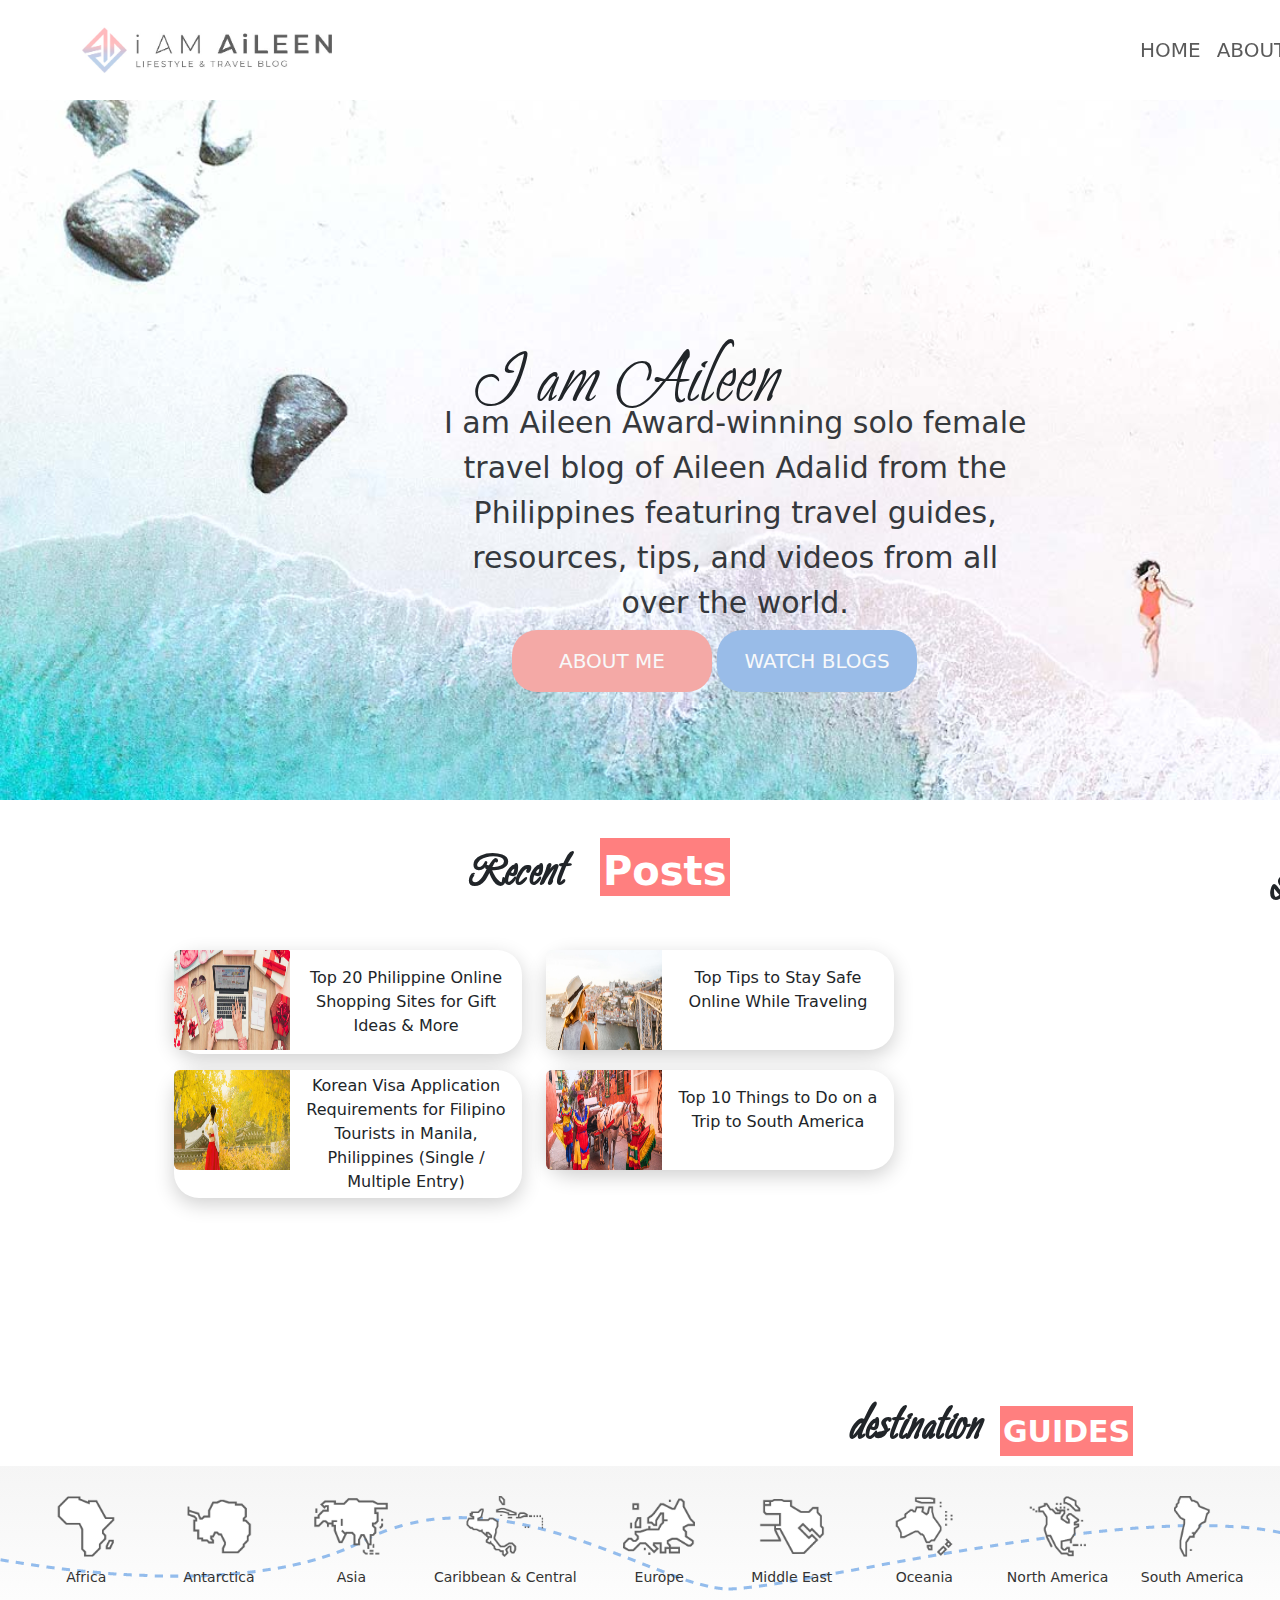
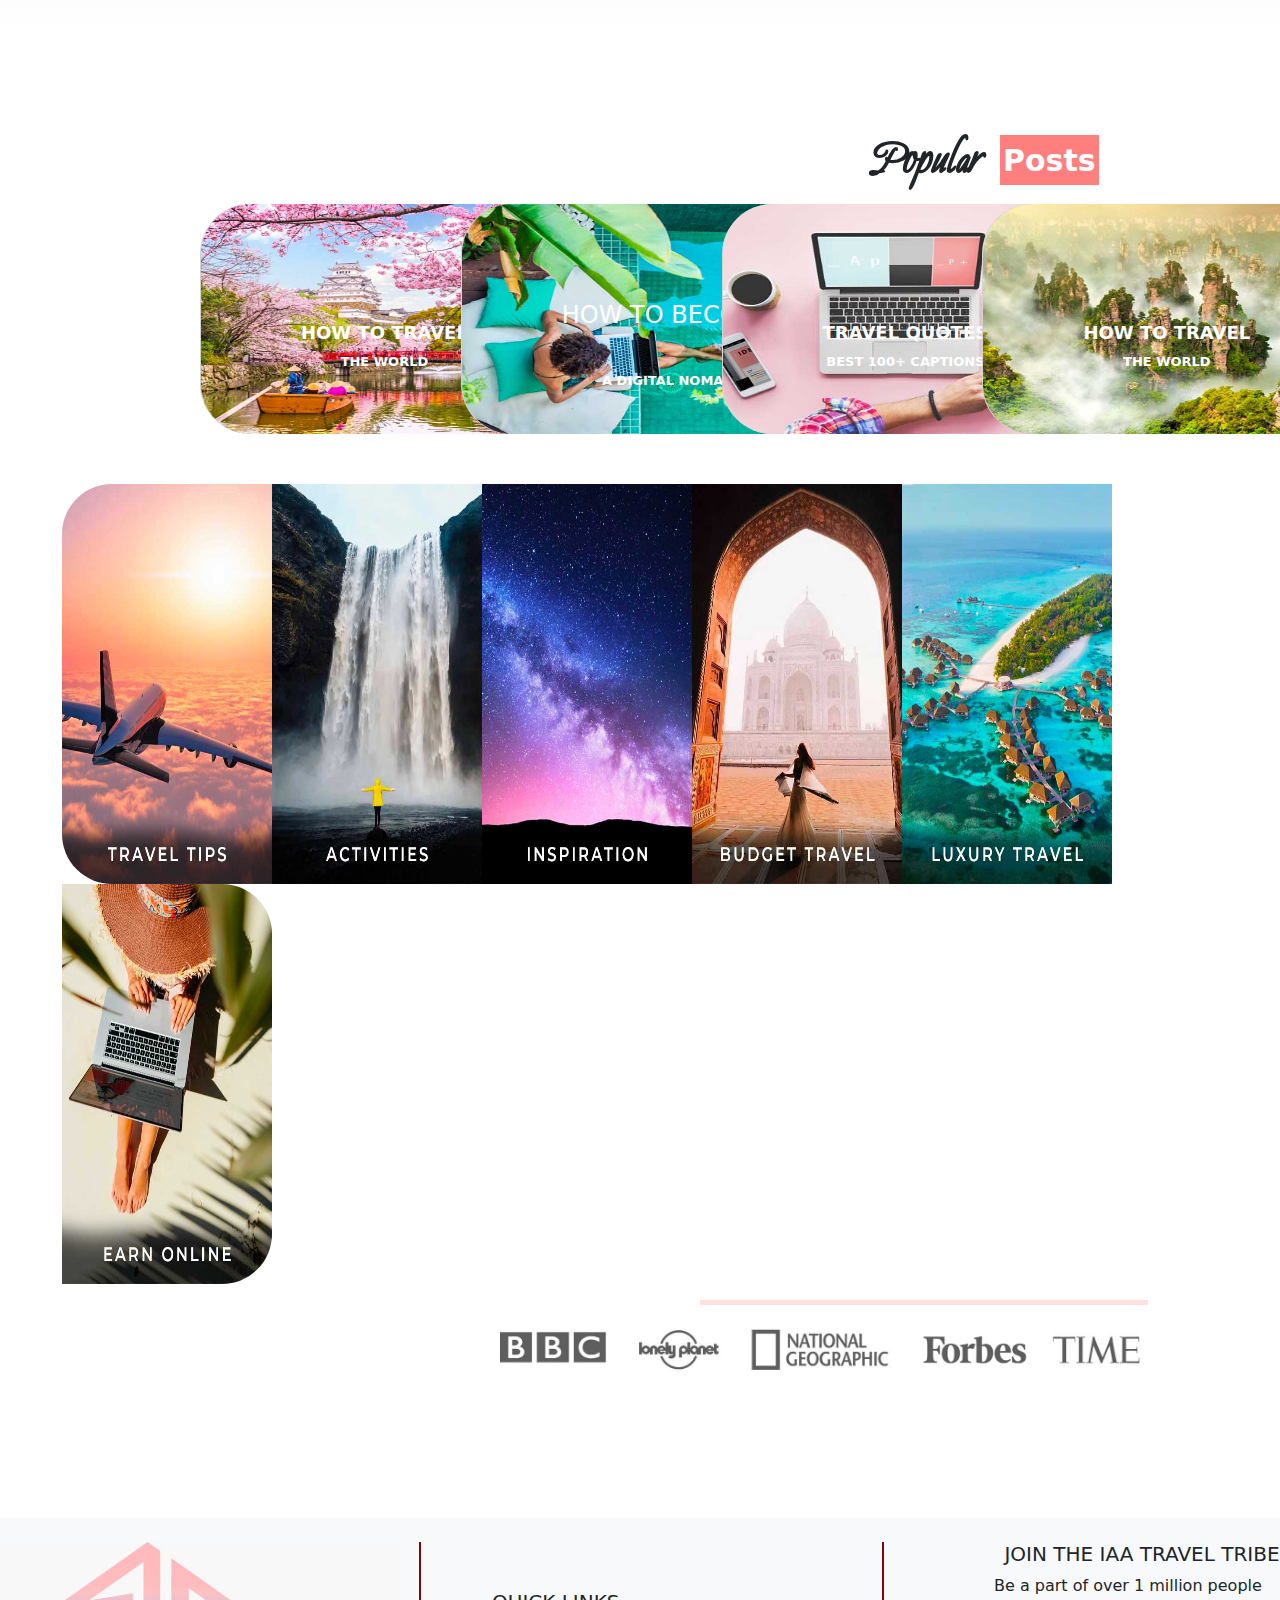
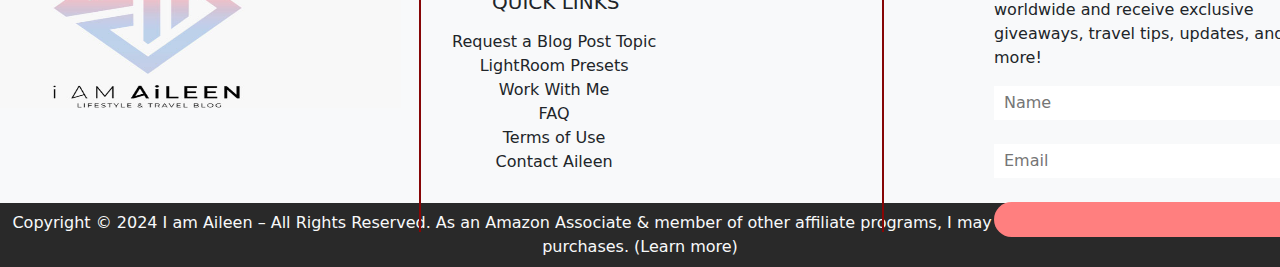
<file: Clone2/index.html>
<!DOCTYPE html>
<html lang="en">
<head>
    <meta charset="UTF-8">
    <meta name="viewport" content="width=device-width, initial-scale=1.0">
    <title>Document</title>
     <!-- bootstrap -->
     <link href="https://cdn.jsdelivr.net/npm/bootstrap@5.3.3/dist/css/bootstrap.min.css" rel="stylesheet" integrity="sha384-QWTKZyjpPEjISv5WaRU9OFeRpok6YctnYmDr5pNlyT2bRjXh0JMhjY6hW+ALEwIH" crossorigin="anonymous">
     <script src="https://cdn.jsdelivr.net/npm/bootstrap@5.3.3/dist/js/bootstrap.bundle.min.js" integrity="sha384-YvpcrYf0tY3lHB60NNkmXc5s9fDVZLESaAA55NDzOxhy9GkcIdslK1eN7N6jIeHz" crossorigin="anonymous"></script>  
   <!-- fontawesome -->
   <link rel="stylesheet" href="https://cdnjs.cloudflare.com/ajax/libs/font-awesome/6.5.2/css/all.min.css"
  integrity="sha512-SnH5WK+bZxgPHs44uWIX+LLJAJ9/2PkPKZ5QiAj6Ta86w+fsb2TkcmfRyVX3pBnMFcV7oQPJkl9QevSCWr3W6A=="
  crossorigin="anonymous" referrerpolicy="no-referrer" />

  <!-- fontfam -->
  <link rel="preconnect" href="https://fonts.googleapis.com">
  <link rel="preconnect" href="https://fonts.gstatic.com" crossorigin>
  <link href="https://fonts.googleapis.com/css2?family=Petemoss&display=swap" rel="stylesheet">
     <!-- stylesheet  -->
   <link rel="stylesheet" href="./style.css">
</head>
<body>
    <!-- nav bar  -->
    <div id="topnav" class="sticky-top">
        <nav class="navbar navbar-expand-lg sticky-top" style="height: 100px; background-color: white;">
            <div class="container-fluid">
                <!-- logo -->
              <img src="./logo.jpg" alt="logo" style="width: 250px; margin-left: 70px;">
              <button class="navbar-toggler" type="button" data-bs-toggle="collapse" data-bs-target="#navbarSupportedContent" aria-controls="navbarSupportedContent" aria-expanded="false" aria-label="Toggle navigation">
                <span class="navbar-toggler-icon"></span>
              </button>
              <!-- TABS  -->
              <div class="collapse navbar-collapse" id="navbarSupportedContent" style="margin-left: 800px;">
                <ul class="navbar-nav me-auto mb-2 mb-lg-0">
                    <li class="nav-item">
                        <a class="nav-link fs-5" aria-current="page" href="#">HOME</a>
                      </li>
                    <li class="nav-item dropdown">
                        <a class="nav-link dropdown-toggl fs-5" href="#" role="button" data-bs-toggle="dropdown" aria-expanded="false">
                          ABOUT
                        </a>
                        <ul class="dropdown-menu">
                          <li><a class="dropdown-item" href="#">THE AUTHOR</a></li>
                          <li><a class="dropdown-item" href="#">THE BLOG</a></li>
                          
                        </ul>
                      </li>
                      <li class="nav-item">
                        <a class="nav-link fs-5" aria-current="page" href="#">BLOG</a>
                      </li>
                      <li class="nav-item dropdown">
                        <a class="nav-link dropdown-toggle fs-5" href="#" role="button" data-bs-toggle="dropdown" aria-expanded="false">
                          RESOURCES
                        </a>
                        <ul class="dropdown-menu">
                          <li><a class="dropdown-item" href="#">FOR TRAVEL</a></li>
                          <li><a class="dropdown-item" href="#">FOR REMOTE WORK</a></li>
                        </ul>
                      </li>
                      <li class="nav-item dropdown">
                        <a class="nav-link dropdown-toggle fs-5" href="#" role="button" data-bs-toggle="dropdown" aria-expanded="false">
                          DESTINATION
                        </a>
                        <ul class="dropdown-menu">
                          <li><a class="dropdown-item" href="#">AFRICA</a></li>
                          <li><a class="dropdown-item" href="#">ASIA</a></li>
                        </ul>
                      </li>
                  <li class="nav-item">
                    <a class="nav-link fs-5" aria-current="page" href="#">FOOD</a>
                  </li>
                  <li class="nav-item dropdown">
                    <a class="nav-link dropdown-toggle fs-5" href="#" role="button" data-bs-toggle="dropdown" aria-expanded="false">
                      SHOP
                    </a>
                    <ul class="dropdown-menu">
                      <li><a class="dropdown-item" href="#">Travel Gear</a></li>
                      <li><a class="dropdown-item" href="#">Light Preset</a></li>
                    </ul>
                  </i>
                  <li class="nav-item">
                    <a class="nav-link fs-5" href="#">CONTACT</a>
                  </li>
                </ul>  
                    <form class="d-flex" role="search">
                    <i class="fa-solid fa-magnifying-glass"style="margin-left:-45%;padding:197px;height:416px;font-size:25px"></i>
                    </form>
              </div>
            </div>
          </nav>
    </div>  
    <!-- !nav bar  -->  

    <!-- background  -->
     <div class="overlay">
        <div id="container">
            <span class="bgtxt1">I am Aileen</span>
            <span class="bgtxt2">I am Aileen
              Award-winning solo female travel blog of Aileen 
              Adalid from the Philippines featuring travel guides, resources, tips, and videos from all over the world.</span>
            <span class="bgtxt3">
                <button class="btn text-light" style="background-color: #f4a9a6;;"><span>ABOUT ME</span> </button>
                <button class="btn text-light" style="background-color: #99bce8;;"><span> WATCH BLOGS</span> </button>
            </span>
        </div>
    </div>
    <!-- !background  -->


<!-- recent and latest posts  -->
<div id="recent">
  <h2>Recent </h2> <span>Posts</span></div>

<div class="container text-center" id="post_vlogs">
<div class="container text-center">
    <div class="row">
      <div class="col-8">
            <div class="row row-cols-2">
              <div class="col">
                <div class="card mb-3" style="max-width: 540px;">
                <div class="row g-0">
                  <div class="col-md-4">
                    <img src="./rec1.jpg" class="img-fluid rounded-start" alt="...">
                  </div>
                  <div class="col-md-8">
                    <div class="card-body">
                      <p class="card-text">Top 20 Philippine Online Shopping Sites for Gift Ideas & More</p>                   
                    </div>
                  </div>
                </div>
              </div>
            </div>

              <div class="col">
                <div class="card mb-3" style="max-width: 540px;">
                    <div class="row g-0">
                      <div class="col-md-4">
                        <img src="./rec2.jpeg" class="img-fluid rounded-start" alt="...">
                      </div>
                      <div class="col-md-8">
                        <div class="card-body">
                          <p class="card-text">Top Tips to Stay Safe Online While Traveling</p>
                        </div>
                      </div>
                    </div>
                  </div>
              </div>

              <div class="col">
                <div class="card mb-3" style="max-width: 540px;">
                    <div class="row g-0">
                      <div class="col-md-4">
                        <img src="./rec3.jpg" class="img-fluid rounded-start" alt="...">
                      </div>
                      <div class="col-md-8">
                        <div class="card-body p-1" style="max-width: 250px;overflow: hidden;">
                          <p class="card-text">Korean Visa Application Requirements for Filipino Tourists in Manila, Philippines (Single / Multiple Entry)</p>
                        </div>
                      </div>
                    </div>
                  </div>
              </div>

              <div class="col">
                <div class="card mb-3" style="max-width: 540px;">
                    <div class="row g-0">
                      <div class="col-md-4">
                        <img src="./rec4.jpeg" class="img-fluid rounded-start" alt="...">
                      </div>
                      <div class="col-md-8">
                        <div class="card-body"> 
                          <p class="card-text">Top 10 Things to Do on a Trip to South America</p> 
                        </div>
                      </div>
                    </div>
                  </div>
              </div>
               
            </div>
          </div>
      </div>
      <!-- !recent posts  -->
      <div class="col-4">
        <div id="vlogs">
          <h2>Latest </h2> <p>Vlogs</p></div>
          <iframe width="560" height="315" src="https://www.youtube.com/embed/__Z1wuFMvjE?si=wZeOA7n8fMstB4ow" title="YouTube video player" frameborder="0" allow="accelerometer; autoplay; clipboard-write; encrypted-media; gyroscope; picture-in-picture; web-share" referrerpolicy="strict-origin-when-cross-origin" allowfullscreen></iframe>
      </div>
    </div>
  </div>

<!-- !recent and latest posts  -->


<!-- continents  -->
 <div id="destination">
  <h2>destination </h2> <p>GUIDES</p></div>
<div>
  <div class="container" id="cont">
    <div class="continent">
        <img src="./m1.png" alt="Africa">
        <p>Africa</p>
    </div>
    <div class="continent">
        <img src="./m2.png" alt="Antarctica">
        <p>Antarctica</p>
    </div>
    <div class="continent">
        <img src="./m3.png" alt="Asia">
        <p>Asia</p>
    </div>
    <div class="continent">
        <img src="./m4.png" alt="Caribbean & Central">
        <p>Caribbean & Central</p>
    </div>
    <div class="continent">
        <img src="./m5.png" alt="Europe">
        <p>Europe</p>
    </div>
    <div class="continent">
        <img src="./m6.png" alt="Middle East">
        <p>Middle East</p>
    </div>
    <div class="continent">
        <img src="./m7.png" alt="Oceania">
        <p>Oceania</p>
    </div>
    <div class="continent">
        <img src="./m8.png" alt="North America">
        <p>North America</p>
    </div>
    <div class="continent">
        <img src="./m9.png" alt="South America">
        <p>South America</p>
    </div>
</div>
</div> 
<!-- !continents  -->


    <!-- popular posts  -->
     <div id="popular">
       <h2>Popular </h2> <p>Posts</p>
        <div class="row row-cols-1 row-cols-md-5 g-4">
            <div class="col">
              <div class="card image-container">
                <img src="./pop1.jpg" class="card-img-top" alt="img1">
                <!-- <div class="shade"></div> -->
                <div class="text-overlay">
                    HOW TO TRAVEL <br><spant>THE WORLD</spant>
                </div>
              </div>
            </div>
            <div class="col">
              <div class="card image-container">
                <img src="./pop2.jpg" class="card-img-top" alt="...">
                <div class="text-overlay">
                <h4>HOW TO BECOME</h4><br><spant>A DIGITAL NOMAD</spant>
                </div>
              </div>
            </div>
            <div class="col">
              <div class="card image-container">
                <img src="./pop3.jpg" class="card-img-top" alt="...">
                <div class="text-overlay">
                    TRAVEL QUOTES <br><spant>BEST 100+ CAPTIONS</spant>
                </div>
              </div>
            </div>
            <div class="col">
              <div class="card image-container">
                <img src="./pop4.jpg" class="card-img-top" alt="...">
                <div class="text-overlay">
                    HOW TO TRAVEL <br><spant>THE WORLD</spant>
                </div>  
            </div>
            </div>
          </div>
     </div>


     <!-- pop sec-2  -->
      <div class="popsec2 container">
      <div class="row">
        <div class="col-2">
            <img style="border-top-left-radius:50px;border-bottom-left-radius:50px;" src="./s1.jpg" alt="xx">
        </div>
        <div class="col-2">
            <img src="./s2.jpg" alt="">
        </div>
        <div class="col-2">
            <img src="./s3.jpg" alt="">
        </div>
        <div class="col-2">
            <img src="./s4.jpg" alt="">
        </div>
        <div class="col-2">
            <img src="./s5.jpg" alt="">
        </div>
        <div class="col-2">
            <img style="border-top-right-radius:50px;border-bottom-right-radius:50px;" src="./s6.jpg" alt="">
        </div>
      </div>
    </div>
     <!-- !pop sec-2  -->
      <div class="custom-hr">
        <hr>
      </div>

      <!-- add  -->
       <div class="adv d-flex">
        <!-- <p1>AS SEEN ON >></p1> -->
        <img src="./op1.jpg" alt="">
        <!-- <p2>...AND MORE!</p2> -->
       </div>
      <!-- !add  -->
     <!-- popular posts -->



     <!-- footer  -->

     <section class="ftr">
        <!-- Footer -->
        <footer class="bg-body-tertiary text-center text-md-start">
          <!-- Grid container -->
          <div class="container p-4">
            <!--Grid row-->
            <div class="row">
              <!--Grid column-->
              <div class="col-lg-6 col-md-12 mb-4 mb-md-0">
               <img src="./footerimg.jpg" alt="footer">
            
              </div>
              
              <!--Grid column-->
              
              <!--Grid column-->
              <div class="Vl"></div>
              <div class="col-lg-3 col-md-6 mb-4 mb-md-0 mt-5">
                
                <h5 class="text-uppercase">QUICK LINKS</h5>
      
                <ul class="list-unstyled mb-0">
                  <li>
                    <a href="#!" class="text-body">Request a Blog Post Topic</a>
                  </li>
                  <li>
                    <a href="#!" class="text-body">LightRoom Presets</a>
                  </li>
                  <li>
                    <a href="#!" class="text-body">Work With Me</a>
                  </li>
                  <li>
                    <a href="#!" class="text-body">FAQ</a>
                  </li>
                  <li>
                    <a href="#!" class="text-body">Terms of Use</a>
                  </li>
                  <li>
                    <a href="#!" class="text-body">Contact Aileen</a>
                  </li>
                </ul>
                
              </div>
              
              <!--Grid column-->
      
              <!--Grid column-->
              
                <div class="Vl" style="margin-left:800px;"></div>
                <div class="col-lg-3 col-md-6 mb-4" style="position:absolute; margin-left: 900px;">
                <h5 style="text-align: center;">JOIN THE IAA TRAVEL TRIBE</h5>
                <p>Be a part of over 1 million people worldwide and receive exclusive giveaways, travel tips, updates, and more!</p>
                <!-- <h5 class="text-uppercase mb-0">Links</h5> -->
                <div class="form-floating  mb-3">
                    <input type="Name" class="form-label" placeholder="Name" style="width: 175%;padding: 5px 10px;border: none;">
                    <!-- <label for="floatingPassword">Password</label> -->
                  </div>
                <div class="form-floating mb-3">
                    <input type="email" class="form-label" id="floatingInput" placeholder="Email" style="width: 175%;padding: 5px 10px;border: none;">
                    <!-- <label for="floatingInput">Email address</label> -->
                  </div>
                  <button class="btn text-light" style="height: 35px;"></button>
                  <div class="btnoverlay">SUBSCIBE NOW!</div>
              </div>
              <!--Grid column-->
            </div>
            <!--Grid row-->
          </div>
          <!-- Grid container -->
      
          <!-- Copyright -->
          <div class="text-center text-light p-2" style="background-color: rgb(41, 41, 41);">
            Copyright © 2024 I am Aileen – All Rights Reserved. As an Amazon Associate & member of other affiliate programs, I may earn commissions from qualifying purchases. (Learn more)
            <!-- <a class="text-body" href="https://mdbootstrap.com/">MDBootstrap.com</a> -->
          </div>
          <!-- Copyright -->
        </footer>
        <!-- Footer -->
      </section>

     <!-- !footer  -->
</body>
</html>
</file>
<file: Clone2/style.css>
/* *{
-webkit-box-sizing: border-box;
     box-sizing: border-box;
} */

#navbarSupportedContent .nav-link{
/* margin-left:5%; */
align-items:center;
}

.overlay{
    background-image: url("./home-header-beach-drone-6.jpg");
    background-repeat: no-repeat;
    width:100%;
     height: 700px; 
    background-size: cover;
    background-blend-mode: overlay;
    background-attachment: fixed;
}

.overlay #container .bgtxt1{
    font-family: "Petemoss", cursive;
    position: absolute;
    font-size: 100px;
    text-align: center;
    margin-left: 37%;
    /* padding: 25px; */
    margin-top:200px;
    margin-bottom: 20px;
}
.overlay #container .bgtxt2{
 
    /* font-family: "Petemoss", cursive; */
   position: absolute;
   font-size: 30px;
   text-align: center;
   max-width: 600px;
   margin-left: 34%;
   margin-top:300px;
   opacity: .9;
   
}
.overlay #container .bgtxt3{
 
    /* font-family: "Petemoss", cursive; */
   position: absolute;
   /* font-size: 60px; */
   /* text-align: center; */
   max-width: 600px;
   margin-left: 40%;
   margin-top:530px;
   /* opacity: .9; */
}

.btn{
    border-radius: 25px;
    padding: 15px;
    width: 200px;

}
.btn span {
    position: relative;
    transition: 0.5s;
    font-size: 20px;
    
  }

  .btn span:after {
    content: '\00bb';
    position: absolute;
    opacity: 0;
    top: 0;
    right: -20px;
    transition: 0.5s;
  }
  
  .btn:hover span {
    padding-right: 25px;
  }
  
  .btn:hover span:after {
    opacity: 1;
    right: 0;
  }

  /* popular posts  */
  #popular{
    margin-top: 120px;
  }

  #recent{
    margin-top: 30px;
  }

  #vlogs{
    margin-top: 30px;
  }
#destination{
  margin-top: 150px;
}
.ftr{
  margin-top: 140px;
}

  .image-container{
    position: relative;
    margin: 50px;
    margin-left: 200px;
    width: 250px;
    border-radius: 50px;
    height: 230px;
    width: 380px;
    justify-content: center;
  }

  .image-container img{
    height: 230px;
    width: 380px;
    border-radius: 50px;
  }
  .image-container:hover{
    opacity: .4;
    /* box-shadow:4px 4px 5px 5px; */
    background-color:black;
  }

  .text-overlay{
    position: absolute;
    margin-top: 55px;
    text-align: center;
    color: white;
    font-weight: bold;
    margin-left: 100px;
    justify-content: center;
    font-size: large;
  }

  .text-overlay spant{
  font-size: small;
  }

  .custom-hr hr{
    width: 35%;
    margin-left: 700px;
    /* color: orange; */
    font-weight: bolder;
    border-top: 5px solid #ff7f7f;
  }

  .adv img{
    width:50%;
    margin-left:500px;
  }

  .popsec2 .row .col-2 img:hover{
    opacity: .9;
  }
/* headings  */

  #vlogs h2{
    font-family: "Petemoss", cursive;
    font-weight: bold;
    font-size: 60px;
    position: absolute;
    margin-left: 1096px;
    /* margin: 20px; */
    margin-top: -400px;
  }
  #vlogs p{
  background-color: #ff7f7f;
  color: white;
  font-weight: bold;
  font-size: 30px;
  position: absolute;
  margin-left: 1200px;
 height: 50px;
 padding: 3px;
  margin-top:-380px;
  }
  #recent h2{
    font-family: "Petemoss", cursive;
    font-weight: bold;
    font-size: 60px;
    position: absolute;
    margin-left: 470px;
    /* margin: 20px; */
    margin-top: 2px;
  }
  #recent span{
  background-color: #ff7f7f;
  color: white;
  font-weight: bold;
  font-size: 40px;
  position: absolute;
  margin-left: 600px;
 height: 58px;
 padding: 3px;
  margin-top: 8px;
  }
  #popular h2{
    font-family: "Petemoss", cursive;
    font-weight: bold;
    font-size: 60px;
    position: absolute;
    margin-left: 870px;
    /* margin: 20px; */
    margin-top: -10px;
  }
  #popular p{
  background-color: #ff7f7f;
  color: white;
  font-weight: bold;
  font-size: 30px;
  position: absolute;
  margin-left: 1000px;
 height: 50px;
 padding: 3px;
  margin-top: 5px;
  }
  #destination h2{
    font-family: "Petemoss", cursive;
    font-weight: bold;
    font-size: 60px;
    position: absolute;
    margin-left: 850px;
    /* margin: 20px; */
    margin-top: -80px;
  }
  #destination p{
  background-color: #ff7f7f;
  color: white;
  font-weight: bold;
  font-size: 30px;
  position: absolute;
  margin-left: 1000px;
 height: 50px;
 padding: 3px;
  margin-top: -60px;
  }
  /* #popular{ */
    /* position: absolute; */
  /* } */

  /* pop sec 2 */
  .popsec2 .row .col-2{
    width: 230px;
    margin-left: -20px;
  }
.popsec2 .row .col-2 img{
    height: 400px;
    width: 210px;
}

  /* footer  */

  .container .row .col-lg-6 img{
    margin-left: -200px;
    /* margin: 200px; */
    width: 95%;
    height: 70%;
  }
 .Vl{
    border-left: 2px solid #860606;
    height: 290px;
    margin-left: 337px;
    position: absolute;
    padding: 2px;
    width:1px;
  }
  .col-lg-3 .list-unstyled{
    position: absolute;
    margin-left: -200px;
    margin-top: 40px;
    text-align: center;
    justify-content:space-between;
  }
  
  .col-lg-3 .list-unstyled a{
 text-decoration: none;  
 justify-content:space-between;
 transition: color 0.3s;
}
 .col-lg-3 .list-unstyled a .text-body:hover{
 color:#ff7f7f;
 /* font-size: xx-large; */
}

   .text-uppercase{
    position: absolute;
    margin-left: -160px;
    text-align: center;
   }
   .col-lg-3 p{
            max-width: 2000px; 
   }
   .col-lg-3 .btn{
            background-color: #ff7f7f;
            width: 155%;
            height: 55px;
            /* margin-top: 200px; */
            text-align:center  ;
            font-size: 16px;
            font-weight: bold;
            /* text-wrap:balance; */
   }
   .btnoverlay{
    margin-top: -30px;
    position: absolute;
    color: white;
    font-weight: bold;
    text-align: center;
    margin-left: 300px;
   }

   /* recent posts  */
   .container .row .col{
    border-radius: 85px;
    border-style: none;
    /* transition: transform 0.3s, box-shadow 0.3s; */
   }

   .container .row .col img{
    width: 250px;
    height: 100px; 
   }
   .container .row .col img:hover{
    opacity: 0.5;
   }
   .container .row .col .col-md-8 .card-body p:hover{
    color:#ff7f7f
   }

   #post_vlogs{
    margin-top: 150px;
    margin-left: 150px;
    outline: none;
    outline-style: none;
   }
   #post_vlogs .card 
   { border: none;
  border-radius: 25px; 
  box-shadow: 0 6px 20px 0 rgba(0, 0, 0, 0.19);
   }

   #post_vlogs .col-4 iframe{
   margin-left: 1000px;
   margin-top: -250px;
   /* height:200px; */
   padding: 10px;
   }

   /* continents  */
   #cont {
    display: flex;
    justify-content: space-around;
    align-items: center;
    flex-wrap: wrap;
    width: 100%;
    max-width: 2000px;
    padding: 20px;
    background-image: url(./bgcon.png), linear-gradient(180deg, rgba(232, 232, 232, .42) 4%, rgba(196, 196, 196, 0) 100%);
  
}

.continent {
    text-align: center;
    margin: 10px;
}

.continent img {
    max-width: 100px;
    height: auto;
    size: 55px;
}

.continent p {
    margin-top: 10px;
    font-size: 14px;
    color: #333;
}
</file>
